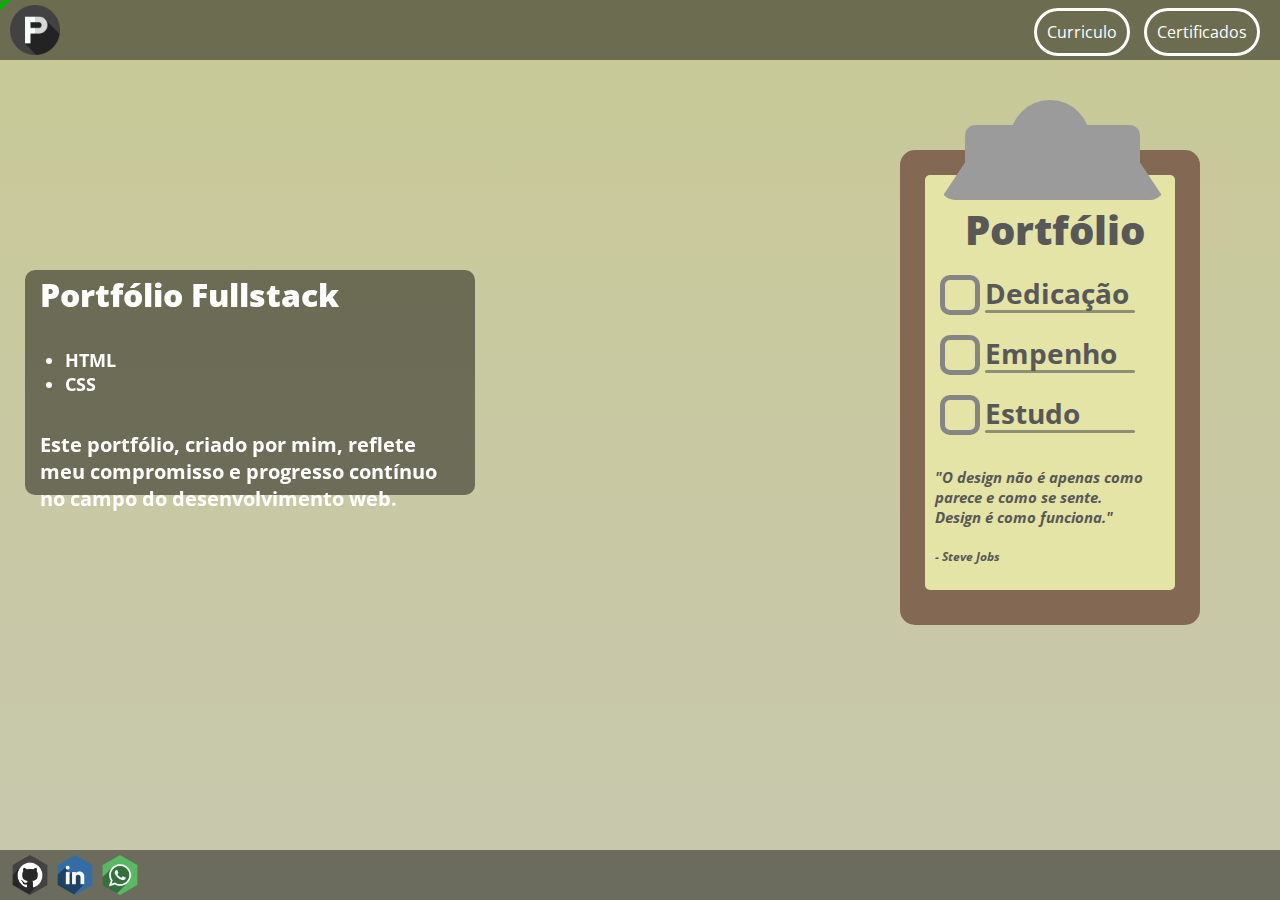
<file: Portfólio/index.html>
<!DOCTYPE html>
<html lang="pt-BR">
    
    <head>
        <meta charset="UTF-8">
        <title>Portfólio</title>
        <link rel="stylesheet" href="./assets/css/style.css">
        <link rel="shortcut icon" href="./assets/image/HomeButton.png">
        <link rel="preconnect" href="https://fonts.googleapis.com">
        <link rel="preconnect" href="https://fonts.gstatic.com" crossorigin>
        <link href="https://fonts.googleapis.com/css2?family=Open+Sans:wght@600&family=Signika+Negative:wght@600&display=swap" rel="stylesheet">
    </head>

    <body>
        <header>
            <div id="barra">
                <a id="home" href="index.html"><img src="./assets/image/HomeButton.png" alt="Home" width="50" height="50"></a>
                <a id="botaocertificado" class="botoes" href="Certificados.html" alt="Certificados">Certificados</a>
                <a id="botaocurriculo" class="botoes" href="Curriculo.html" alt="Curriculo">Curriculo</a>
            </div>
        </header>

        <div class="prancheta">
            <div id="prancheta"></div>
            <div id="papel"></div>
            <div id="clip"></div>
            <div id="clip1"></div>
            <div id="clip2"></div>
            <div id="clip3"></div>

            <div id="square"></div>
            <div id="checkmark"></div>
            <div id="square1"></div>
            <div id="checkmark1"></div>
            <div id="square2"></div>
            <div id="checkmark2"></div>
            <div id="titulo" class="frase">
                <h1><b>Portfólio</b></h1>
            </div>
            <div id="frase1" class="palavra frase">
                <h1>Dedicação</h1>
                <div id="linha1"></div>
            </div>
            <div id="frase2" class="palavra frase">
                <h1>Empenho</h1>
                <div id="linha2"></div>
            </div>
            <div id="frase3" class="palavra frase">
                <h1>Estudo</h1>
                <div id="linha3"></div>
            </div>
            <div id="texo">
                <h2  id="texto" class="frase">
                    <i>"O design não é apenas como parece e como se sente. Design é como funciona."<h5>- Steve Jobs</h5></i>
                </h2>
            </div>
        </div>

        <div id="caixadetexto">
            <h1 id="frasecx"><b>Portfólio Fullstack</b></h1>
            <h2 id="lista">
                <ul>
                    <li>HTML
                    <li>CSS
                </ul>
            </h2>
            <h2 id="frase1cx">Este portfólio, criado por mim, reflete meu compromisso e progresso contínuo no campo do desenvolvimento web.</h2>
        </div>
        <footer>
            <div id="barrafooter">
                <a id="github" class="botoesfooter" href="https://github.com/CauaYonaha" target="_blank" title="GitHub"><img src="./assets/image/Github.png" alt="GitHub" width="40" height="40"></a>
                <a id="linkedin" class="botoesfooter" href="https://www.linkedin.com/in/cau%C3%A3-valentim-yonaha-74588b24a/" target="_blank" title="LinkedIn"><img src="./assets/image/Linkedin.png" alt="LinkedIn" width="40" height="40"></a>
                <a id="whatsapp" class="botoesfooter" href="-------------" target="_blank" title="WhatsApp"><img src="./assets/image/Whatsapp.png" alt="WhatsApp" width="40" height="40"></a>
            </div>
        </footer>
    </body>
</html> <!--By Cauã Valentim Yonaha-->
</file>
<file: Portfólio/assets/css/style.css>
*{
    font-family: 'Open Sans';
}

/*Background em Fade */
html, body {
    height: 100%;
    margin: 0;
    padding: 0;
}

body{
    background-image: linear-gradient(rgb(200, 201, 150), rgb(200, 200, 175));
    background-size: cover;
}


/* Barra principal */
.botoes{
    color: rgb(255, 255, 255);


    text-align: center;
    text-decoration: none;

 
    padding: 10px;
    margin-top: 8px;
    border-style: solid;
    border-radius: 25px;
    display: inline-block;
    border-color: rgb(255, 255, 255);
}

#barra{
    position: absolute;
    padding: 0;
    height: 60px;
    top: 0;
    left: 0;
    width: 100%;

    background-color: rgba(3, 3, 3, 0.466);
}

#home{
    position: absolute;
    margin-top: 5px;
    margin-left: 10px;
    left: 0;
}

#botaocertificado{
    position: absolute;
    margin-right: 20px;
    right: 0;
}

#botaocurriculo{
    position: absolute;
    margin-right: 150px;
    right: 0;
}


/* Estilos para a prancheta e o papel */
#prancheta {
    position: fixed;
    top: 150px;
    left: 900px;
    width: 300px;
    height: 475px;
    border-radius: 15px;
    background-color: rgb(131, 105, 83);
}

#papel {
    position: fixed;
    top: 175px;
    left: 925px;
    width: 250px;
    height: 415px;
    border-radius: 5px;
    background-color: rgb(227, 228, 165);
}


/* Estilos para os clips */
#clip1 {
    position: fixed;
    top: 100px;
    left: 1010px;
    height: 20px;
    width: 20px;
    border: 30px solid rgb(155, 155, 155);
    border-radius: 100%;
}

#clip2 {
    position: fixed;
    top: 125px;
    left: 965px;
    height: 55px;
    width: 175px;
    border-radius: 10px;
    background-color: rgb(155, 155, 155);
}

#clip3 {
    position: fixed;
    top: 100px;
    left: 940px;
    height: 25px;
    width: 125px;
    border-radius: 15px;
    border-top: 0;
    border-left: 50px solid transparent;
    border-right: 50px solid transparent;
    border-bottom: 75px solid rgb(155, 155, 155);
}


/* Animações CheckMark */
@keyframes moveCheck {
    0% {
        opacity: 0; /* Quadrado invisível no início */
        transform: translateX(870px) translateY(277px); /* Começa na posição (0, 0) */
    }
    50% {
        opacity: 1; /* Quadrado se torna visível na metade da animação */
    }
    100% {
        transform: translateX(952px) translateY(277px) rotate(45deg); /* Move para a posição (200px, 100px) */
    }
}

@keyframes moveCheck1 {
    0% {
        opacity: 0; /* Quadrado invisível no início */
        transform: translateX(870px) translateY(337px); /* Começa na posição (0, 0) */
    }
    50% {
        opacity: 1; /* Quadrado se torna visível na metade da animação */
    }
    100% {
        transform: translateX(952px) translateY(337px) rotate(45deg); /* Move para a posição (200px, 100px) */
    }
}

@keyframes moveCheck2 {
    0% {
        opacity: 0; /* Quadrado invisível no início */
        transform: translateX(870px) translateY(397px); /* Começa na posição (0, 0) */
    }
    50% {
        opacity: 1; /* Quadrado se torna visível na metade da animação */
    }
    100% {
        transform: translateX(952px) translateY(397px) rotate(45deg); /* Move para a posição (200px, 100px) */
    }
}

#checkmark {
    position: absolute;
    transform: translate(-50%, -50%) rotate(45deg);
    width: 10px;
    height: 23px;
    border-radius: 5px;
    border-bottom: 5px solid #008f00;
    border-right: 5px solid #00b300;
    animation: moveCheck 5s ease-in-out forwards;;
}

#square {
    position: fixed;
    top: 275px;
    left: 940px;
    width: 30px;
    height: 30px;
    border: 5px solid rgb(133, 133, 133);
    border-radius: 10px;
}

#checkmark1 {
    position: absolute;
    transform: translate(-50%, -50%) rotate(45deg);
    width: 10px;
    height: 23px;
    border-radius: 5px;
    border-bottom: 5px solid #008f00;
    border-right: 5px solid #00b300;
    animation: moveCheck1 6s ease-in-out forwards;;
}

#square1 {
    position: fixed;
    top: 335px;
    left: 940px;
    width: 30px;
    height: 30px;
    border: 5px solid rgb(133, 133, 133);
    border-radius: 10px;
}

#checkmark2 {
    position: absolute;
    transform: translate(-50%, -50%) rotate(45deg);
    width: 10px;
    height: 23px;
    border-radius: 5px;
    border-bottom: 5px solid #008f00;
    border-right: 5px solid #00b300;
    animation: moveCheck2 7s ease-in-out forwards;;
}

#square2 {
    position: fixed;
    top: 395px;
    left: 940px;
    width: 30px;
    height: 30px;
    border: 5px solid rgb(133, 133, 133);
    border-radius: 10px;
}


/* Estilos para o texto e títulos */
.frase {
    color: rgb(88, 88, 88);
    position: fixed;
}

#titulo {
    position: fixed;
    font-size: 20px;
    top: 175px;
    left: 965px;
}

.palavra{
    font-size: 14px;
}

#frase1 {
    top: 255px;
    left: 985px;
}

#linha1 {
    position: fixed;
    height: 3px;
    width: 150px;
    top: 310px;
    left: 985px;
    border-radius: 25px;
    background-color: rgba(88, 88, 88, 0.603);
}

#frase2 {
    top: 315px;
    left: 985px;
}

#linha2 {
    position: fixed;
    height: 3px;
    width: 150px;
    top: 370px;
    left: 985px;
    border-radius: 25px;
    background-color: rgba(88, 88, 88, 0.603);
}

#frase3 {
    top: 375px;
    left: 985px;
}

#linha3 {
    position: fixed;
    height: 3px;
    width: 150px;
    top: 430px;
    left: 985px;
    border-radius: 25px;
    background-color: rgba(88, 88, 88, 0.603);
}

#texto{
    font-size: 15px;
    width: 215px;
    color: rgb(88, 88, 88);
    position: fixed;
    top: 455px;
    left: 935px;        
}


/* Caixa de Texto */
#caixadetexto{
    position: fixed;
    color: white;
    padding: 0;
    height: 225px;
    top: 30%;
    left: 25px;
    width: 450px;
    border-radius: 10px;
    border-color: rgb(255, 255, 255);
    background-color: rgba(3, 3, 3, 0.466);
}

#frasecx{
    position: fixed;
    top: 28%;
    margin-left: 15px;
}

#lista{
    position: fixed;
    font-size: 18px;
    top: 35%;
}

#frase1cx{
    position: fixed;
    font-size: 20px;
    top: 46%;
    width: 400px;
    padding: 0;
    margin-left: 15px;
}


/* Footer */
.botoesfooter{
    position: absolute;
    top: 10%;
}

#barrafooter{
    position: absolute;
    height: 50px;
    bottom: 0;
    left: 0;
    width: 100%;

    background-color: rgba(3, 3, 3, 0.466);
}

#github{
    margin-left: 10px;
}

#linkedin{
    margin-left: 55px;
}

#whatsapp{
    margin-left: 100px;
}
</file>
